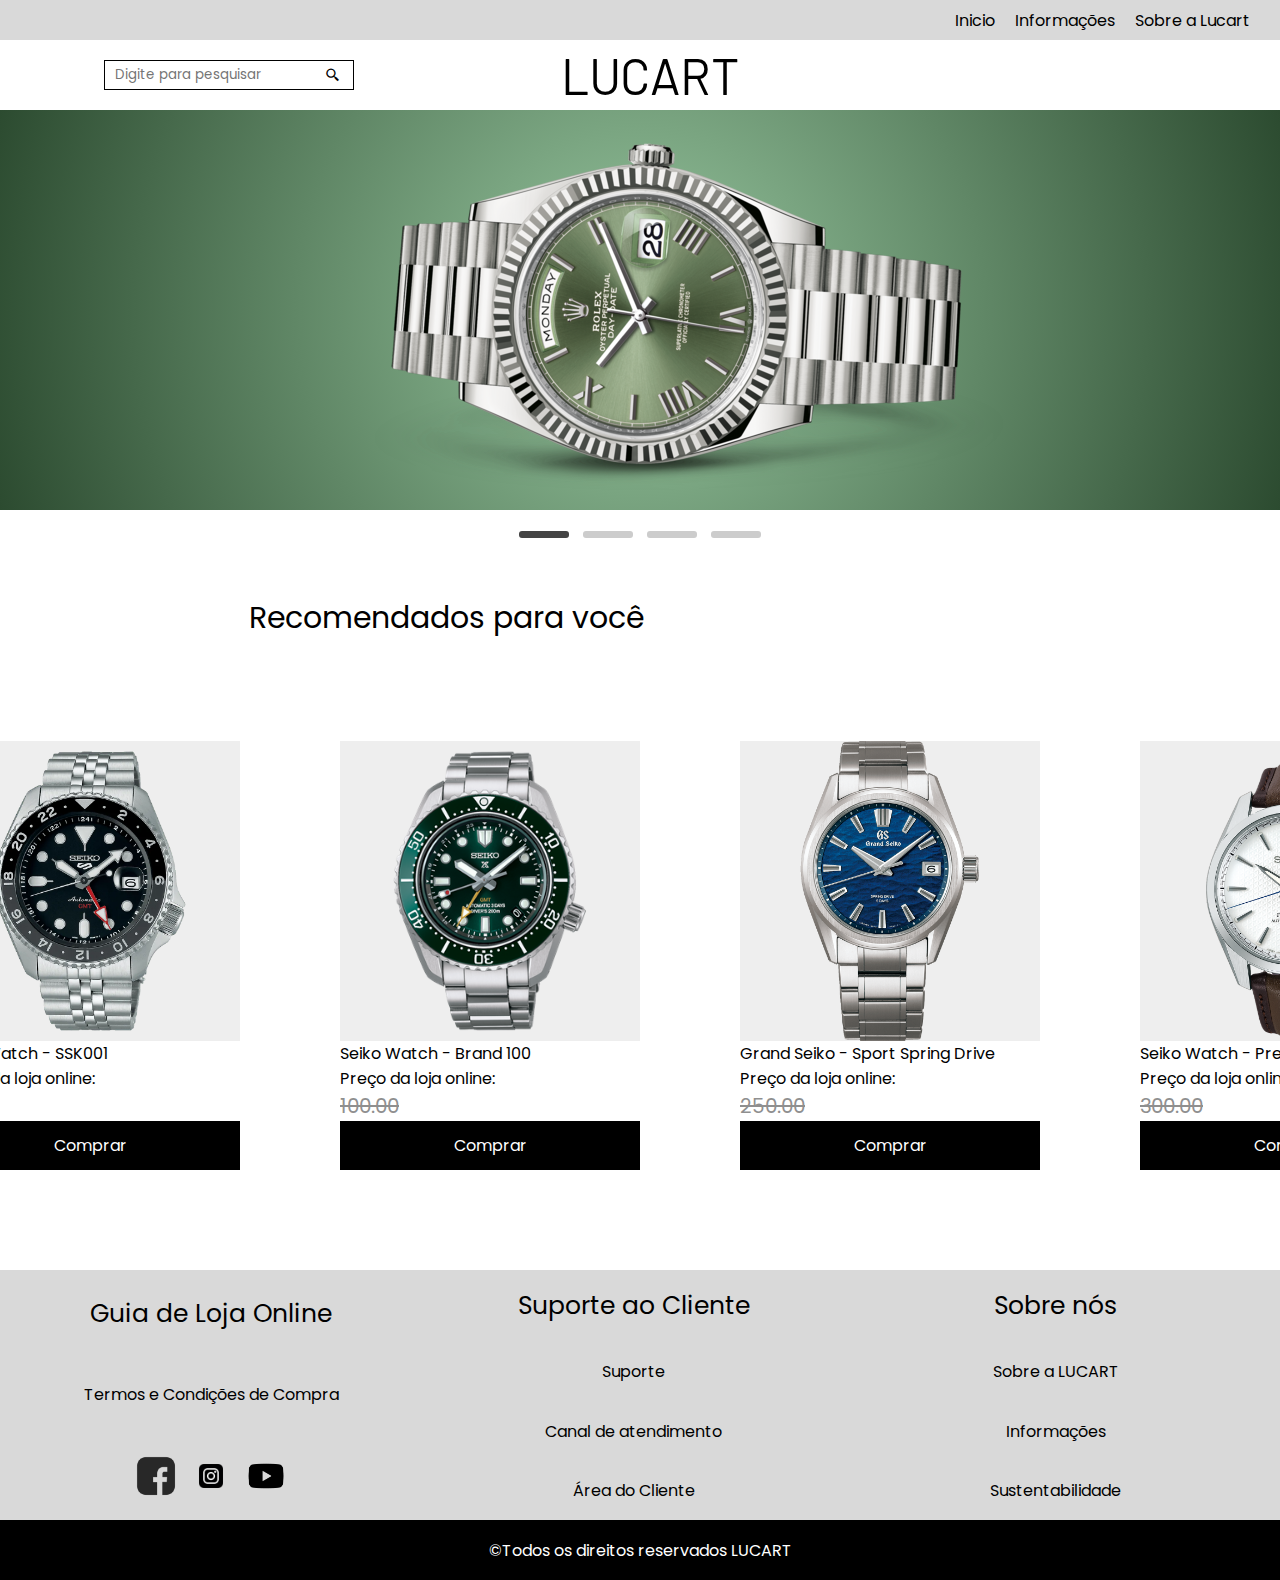
<file: index.html>
<!DOCTYPE html>
<html lang="pt-br">
<head>
    <meta charset="UTF-8">
    <meta name="viewport" content="width=device-width, initial-scale=1.0">
    <link href='https://unpkg.com/boxicons@2.1.4/css/boxicons.min.css' rel='stylesheet'>
    <link href="https://fonts.googleapis.com/css2?family=Barlow:wght@100&display=swap" rel="stylesheet">
    <link rel="stylesheet" href="style.css">
    <title>Lucart - Home page</title>
</head>
<body style="overflow-x: hidden;">  
    <!-------------------Header - Home page------------------->
    <header>

        <!--Links para aessar as outras páginas-->
        <nav class="nav-links">
            <div class="top-header">
                <ul class="nav-ul">
                    <li class="nav-li"><a class="nav-a" href="index.html">Inicio</a></li>
                    <li class="nav-li"><a class="nav-a" href="table.html">Informações</a></li>
                    <li class="nav-li"><a class="nav-a" href="">Sobre a Lucart</a></li>
                </ul>
            </div>
        </nav>

        <div class="bottom-header">
            
            <!--Barra de busca no cabeçalio-->
            <div class="search-bar">
                <input type="text" placeholder="Digite para pesquisar">
                <i class='bx bx-search-alt-2' ></i>
            </div>

            <p class="header-p"><a class="p-a" href="index.html">LUCART</a></p>

            <!--Carrosel que irá passar as imagens do site-->
            <div class="carrousel">
                <p></p>
            </div>

        </div>
    </header>

    <!--Principal do site (meio)-->
    <main>

        <!--Slider de imagens-->
        <div id="slider">
            <input type="radio" name="slider" id="slide1" checked>
            <input type="radio" name="slider" id="slide2">
            <input type="radio" name="slider" id="slide3">
            <input type="radio" name="slider" id="slide4">
            <div id="slides">
               <div id="overflow">
                  <div class="inner">
                     <div class="slide slide_1">
                        <div class="slide-content">
                           <img src="img/rolex-green.png">
                        </div>
                     </div>
                     <div class="slide slide_2">
                        <div class="slide-content">
                           <img src="img/rolex-blue.webp" width="100%"> 
                        </div>
                     </div>
                     <div class="slide slide_3">
                        <div class="slide-content">
                            <img src="img/pattek-preto.webp" width="40%">
                        </div>
                     </div>
                     <div class="slide slide_4">
                        <div class="slide-content">
                            <img src="img/omega-red.avif" width="90%">
                        </div>
                     </div>
                  </div>
               </div>
            </div>
            <div id="controls">
               <label for="slide1"></label>
               <label for="slide2"></label>
               <label for="slide3"></label>
               <label for="slide4"></label>
            </div>
            <div id="bullets">
               <label for="slide1"></label>
               <label for="slide2"></label>
               <label for="slide3"></label>
               <label for="slide4"></label>
            </div>
         </div>





        
        <div class="div-text-main">
            <p class="text-main">Recomendados para você</p>
        </div>

        <div class="product-section">
            <div class="product">
                <img src="img/seiko-watch-black.webp" width="300px">
                <p class="inf-product">Seiko Watch - SSK001</p>
                <p class="inf-product">Preço da loja online:</p>
                <p class="value-product">55.00</p>
                <p class="valor-dolar"></p>
                <a href="product.html"><button >Comprar</button></a>
            </div>
            <div class="product">
                <img src="img/seiko-watch-green.png" width="300px">
                <p class="inf-product">Seiko Watch - Brand 100</p>
                <p class="inf-product">Preço da loja online:</p>
                <p class="value-product">100.00</p>
                <p class="valor-dolar"></p>
                <a href="product2.html"><button >Comprar</button></a>
            </div>
            <div class="product">
                <img src="img/seiko-watch-blue.png" width="300px">
                <p class="inf-product">Grand Seiko - Sport Spring Drive</p>
                <p class="inf-product">Preço da loja online:</p>
                <p class="value-product">250.00</p>
                <p class="valor-dolar"></p>
                <a href="product3.html"><button>Comprar</button></a>
            </div>
            <div class="product">
                <img src="img/seiko-watch-brown.webp" width="300px">
                <p class="inf-product">Seiko Watch - Presage Sharp 110th</p>
                <p class="inf-product">Preço da loja online:</p>
                <p class="value-product">300.00</p>
                <p class="valor-dolar"></p>
                <a href="product4.html"><button>Comprar</button></a>
                   
            </div>
        </div>
    </main>

    <!--Rodapé do site (fim)-->
    <footer>

        <!--Counteúdo do footer-->
        <div class="grey-footer">
            <div class="inf-footer">
                <p>Guia de Loja Online</p>
                <a href="">Termos e Condições de Compra</a>
                <div class="img-footer">
                    <img src="img/face-black.webp">
                    <img src="img/insta-black.webp">
                    <img src="img/you-black.webp">
                </div>
            </div>

            <div class="inf-footer">
                <p>Suporte ao Cliente</p>
                <a href="">Suporte</a>
                <a href="">Canal de atendimento</a>
                <a href="">Área do Cliente</a>
            </div>

            <div class="inf-footer">
                <p>Sobre nós</p>
                <a href="">Sobre a LUCART</a>
                <a href="">Informações</a>
                <a href="">Sustentabilidade</a>
            </div>
        </div>

        <!--Direitos do site-->
        <div class="black-footer">
            <p>&copy;Todos os direitos reservados LUCART</p>
        </div>
    </footer>

    <script src="script.js"> 

    function toggleMenu() {
        const navUl = document.getElementById('nav-ul');
        navUl.classList.toggle('active');
    }

    </script>
</body>
</html>
</file>
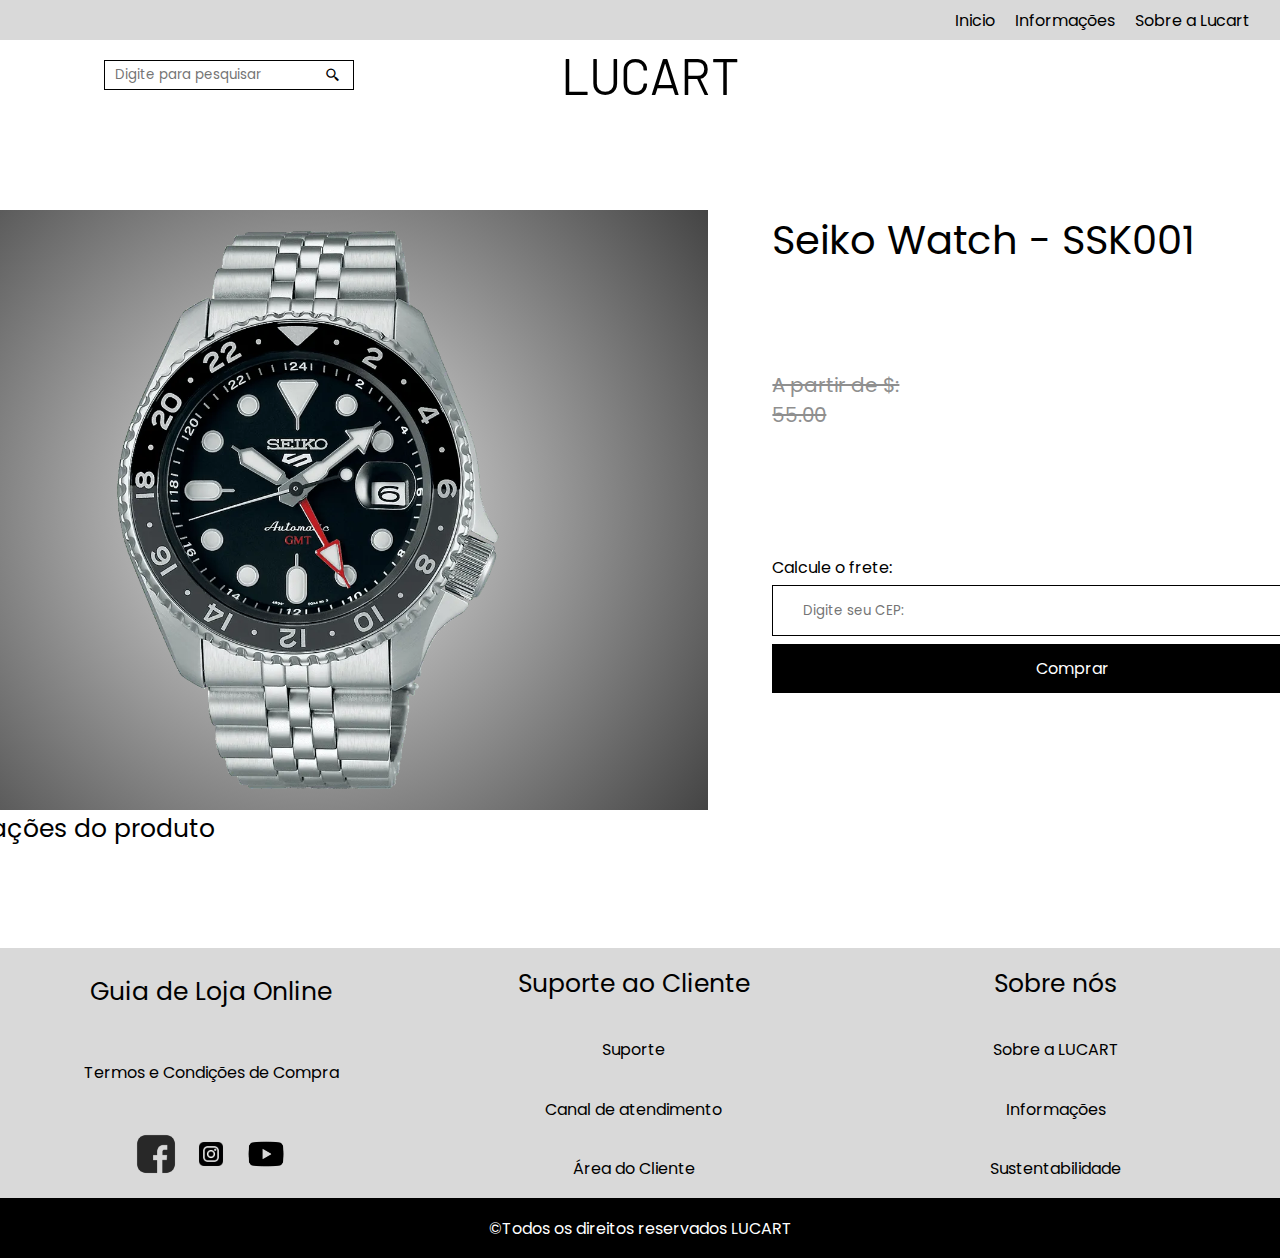
<file: product.html>
<!DOCTYPE html>
<html lang="en">
<head>
    <meta charset="UTF-8">
    <meta name="viewport" content="width=device-width, initial-scale=1.0">
    <link href='https://unpkg.com/boxicons@2.1.4/css/boxicons.min.css' rel='stylesheet'>
    <link href="https://fonts.googleapis.com/css2?family=Barlow:wght@100&display=swap" rel="stylesheet">
    <link rel="stylesheet" href="style.css">
    <title>Lucart - Table page</title>
</head>
<body>  
    <!-------------------Header - Home page------------------->
    <header>

        <!--Links para aessar as outras páginas-->
        <nav class="nav-links">
            <div class="top-header">
                <ul class="nav-ul">
                    <li class="nav-li"><a class="nav-a" href="index.html">Inicio</a></li>
                    <li class="nav-li"><a class="nav-a" href="table.html">Informações</a></li>
                    <li class="nav-li"><a class="nav-a" href="">Sobre a Lucart</a></li>
                </ul>
            </div>
        </nav>

        <div class="bottom-header">
            
            <!--Barra de busca no cabeçalio-->
            <div class="search-bar">
                <input type="text" placeholder="Digite para pesquisar">
                <i class='bx bx-search-alt-2' ></i>
            </div>

            <p class="header-p"><a class="p-a" href="index.html">LUCART</a></p>

            <!--Carrosel que irá passar as imagens do site-->
            <div class="carrousel">
                <p></p>
            </div>

        </div>
    </header>

    <!--Principal do site (meio)-->
    <main>

        <!--Produto para o usuário comprar-->
        <div class="container-product">
            <div class="image-product">
                 <div class="back-image">
                    <img src="img/seiko-watch-black.webp" width="600px">
                 </div>
                <p id="last-p">Informações do produto</p>
            </div>
            <div class="information-product">
                <p id="name-product">Seiko Watch - SSK001</p>
                <p id="text-inf-product">A partir de $:</p>
                <p class="value-product">55.00</p> <!-- Valor do produto -->
                <p class="valor-dolar"></p> <!-- Valor convertido será exibido aqui -->
                <p id="calculate">Calcule o frete:</p>
                <div class="calculate-input">
                    <input type="text" id="cep" placeholder="Digite seu CEP:" maxlength="8">
                    <button id="calculate-btn" onclick="consultarFrete()">Calcular</button>
                </div>
                <button id="buy-btn">Comprar</button>
            </div>
            <!--Resultado do calculo do CEP-->
            <div id="resultado" style="display:none;"></div> <!-- Pode esconder esta div -->

            <!-- Adicione isto (pop-up) -->
            <div class="popup-overlay" id="popupOverlay">
            <div class="popup-container">
                <button class="popup-close" id="popupClose">&times;</button>
                <div class="popup-content" id="popupContent"></div>
            </div>
            </div>
        </div>

    </main>

    <!--Rodapé do site (fim)-->
    <footer>

        <!--Counteúdo do footer-->
        <div class="grey-footer">
            <div class="inf-footer">
                <p>Guia de Loja Online</p>
                <a href="">Termos e Condições de Compra</a>
                <div class="img-footer">
                    <img src="img/face-black.webp">
                    <img src="img/insta-black.webp">
                    <img src="img/you-black.webp">
                </div>
            </div>

            <div class="inf-footer">
                <p>Suporte ao Cliente</p>
                <a href="">Suporte</a>
                <a href="">Canal de atendimento</a>
                <a href="">Área do Cliente</a>
            </div>

            <div class="inf-footer">
                <p>Sobre nós</p>
                <a href="">Sobre a LUCART</a>
                <a href="">Informações</a>
                <a href="">Sustentabilidade</a>
            </div>
        </div>

        <!--Direitos do site-->
        <div class="black-footer">
            <p>&copy;Todos os direitos reservados LUCART</p>
        </div>
    </footer>

    <script src="script.js"></script>
</body>
</html>
</file>
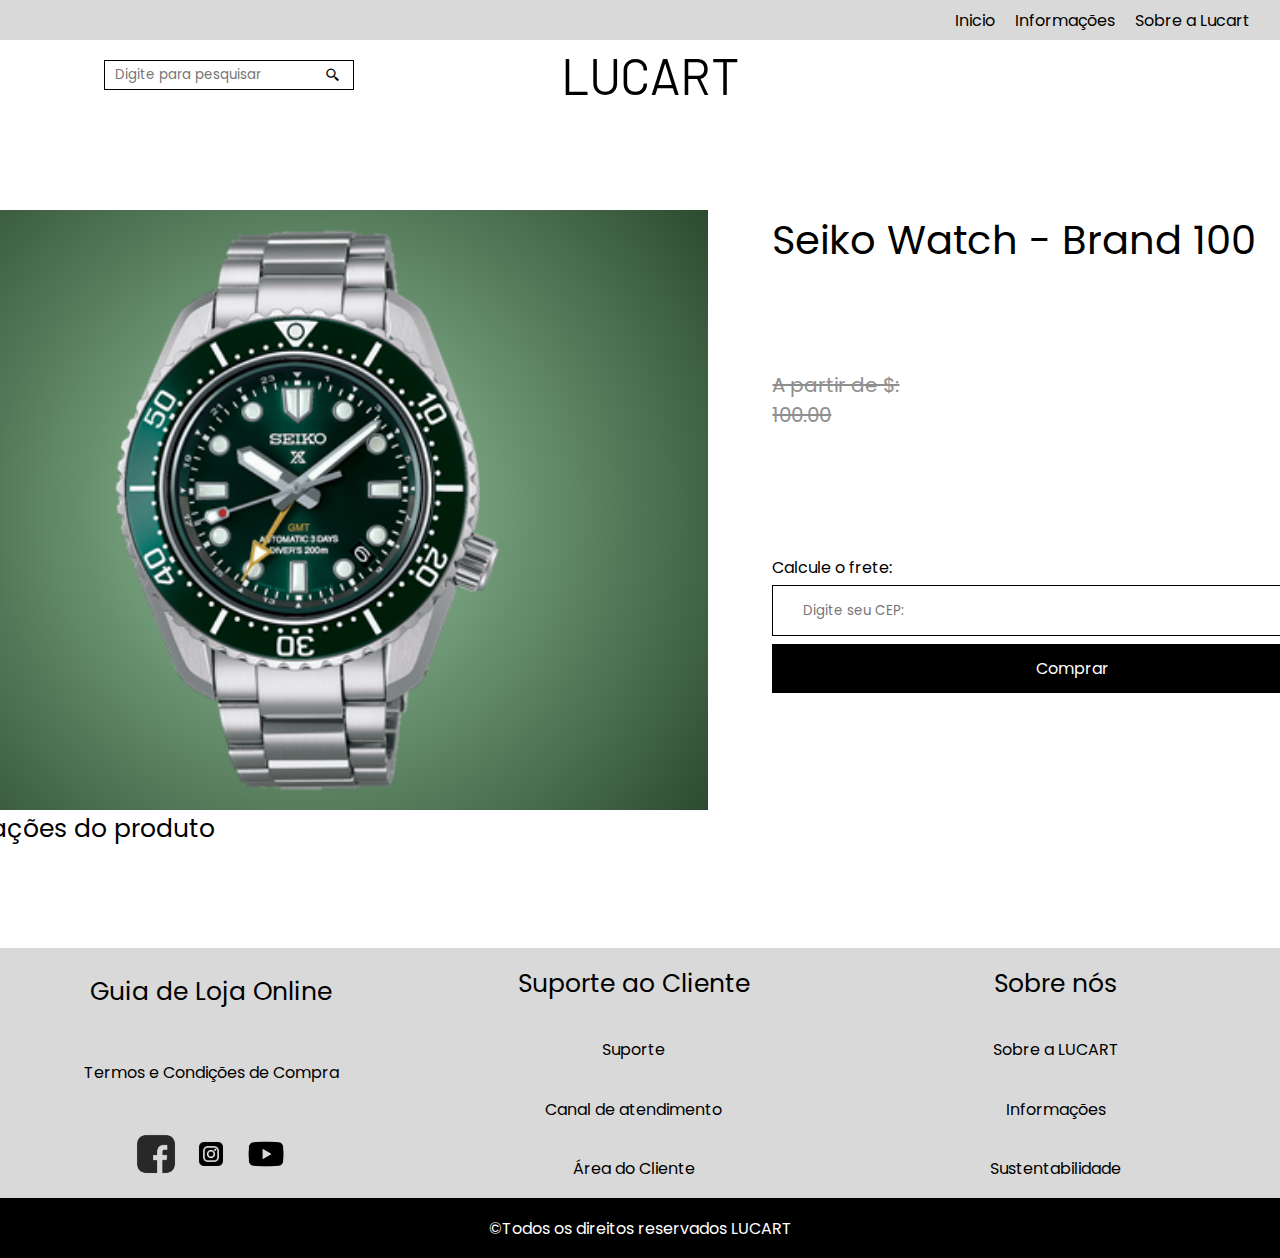
<file: product2.html>
<!DOCTYPE html>
<html lang="en">
<head>
    <meta charset="UTF-8">
    <meta name="viewport" content="width=device-width, initial-scale=1.0">
    <link href='https://unpkg.com/boxicons@2.1.4/css/boxicons.min.css' rel='stylesheet'>
    <link href="https://fonts.googleapis.com/css2?family=Barlow:wght@100&display=swap" rel="stylesheet">
    <link rel="stylesheet" href="style.css">
    <title>Lucart - Table page</title>
</head>
<body>  
    <!-------------------Header - Home page------------------->
    <header>

        <!--Links para aessar as outras páginas-->
        <nav class="nav-links">
            <div class="top-header">
                <ul class="nav-ul">
                    <li class="nav-li"><a class="nav-a" href="index.html">Inicio</a></li>
                    <li class="nav-li"><a class="nav-a" href="table.html">Informações</a></li>
                    <li class="nav-li"><a class="nav-a" href="">Sobre a Lucart</a></li>
                </ul>
            </div>
        </nav>

        <div class="bottom-header">
            
            <!--Barra de busca no cabeçalio-->
            <div class="search-bar">
                <input type="text" placeholder="Digite para pesquisar">
                <i class='bx bx-search-alt-2' ></i>
            </div>

            <p class="header-p"><a class="p-a" href="index.html">LUCART</a></p>

            <!--Carrosel que irá passar as imagens do site-->
            <div class="carrousel">
                <p></p>
            </div>

        </div>
    </header>

    <!--Principal do site (meio)-->
    <main>

        <!--Produto para o usuário comprar-->
        <div class="container-product">
            <div class="image-product">
                 <div class="back-image2">
                    <img src="img/seiko-watch-green.png" width="600px">
                 </div>
                <p id="last-p">Informações do produto</p>
            </div>
            <div class="information-product">
                <p id="name-product">Seiko Watch - Brand 100</p>
                <p id="text-inf-product">A partir de $:</p>
                <p class="value-product">100.00</p> <!-- Valor do produto -->
                <p class="valor-dolar"></p> <!-- Valor convertido será exibido aqui -->
                <p id="calculate">Calcule o frete:</p>
                <div class="calculate-input">
                    <input type="text" id="cep" placeholder="Digite seu CEP:" maxlength="8">
                    <button id="calculate-btn" onclick="consultarFrete()">Calcular</button>
                </div>
                <button id="buy-btn">Comprar</button>
            </div>
            <!--Resultado do calculo do CEP-->
            <div id="resultado" style="display:none;"></div> <!-- Pode esconder esta div -->

            <!-- Adicione isto (pop-up) -->
            <div class="popup-overlay" id="popupOverlay">
                <div class="popup-container">
                    <button class="popup-close" id="popupClose">&times;</button>
                    <div class="popup-content" id="popupContent"></div>
                </div>
            </div>
        </div>

    </main>

    <!--Rodapé do site (fim)-->
    <footer>

        <!--Counteúdo do footer-->
        <div class="grey-footer">
            <div class="inf-footer">
                <p>Guia de Loja Online</p>
                <a href="">Termos e Condições de Compra</a>
                <div class="img-footer">
                    <img src="img/face-black.webp">
                    <img src="img/insta-black.webp">
                    <img src="img/you-black.webp">
                </div>
            </div>

            <div class="inf-footer">
                <p>Suporte ao Cliente</p>
                <a href="">Suporte</a>
                <a href="">Canal de atendimento</a>
                <a href="">Área do Cliente</a>
            </div>

            <div class="inf-footer">
                <p>Sobre nós</p>
                <a href="">Sobre a LUCART</a>
                <a href="">Informações</a>
                <a href="">Sustentabilidade</a>
            </div>
        </div>

        <!--Direitos do site-->
        <div class="black-footer">
            <p>&copy;Todos os direitos reservados LUCART</p>
        </div>
    </footer>

    <script src="script.js"></script>
</body>
</html>
</file>
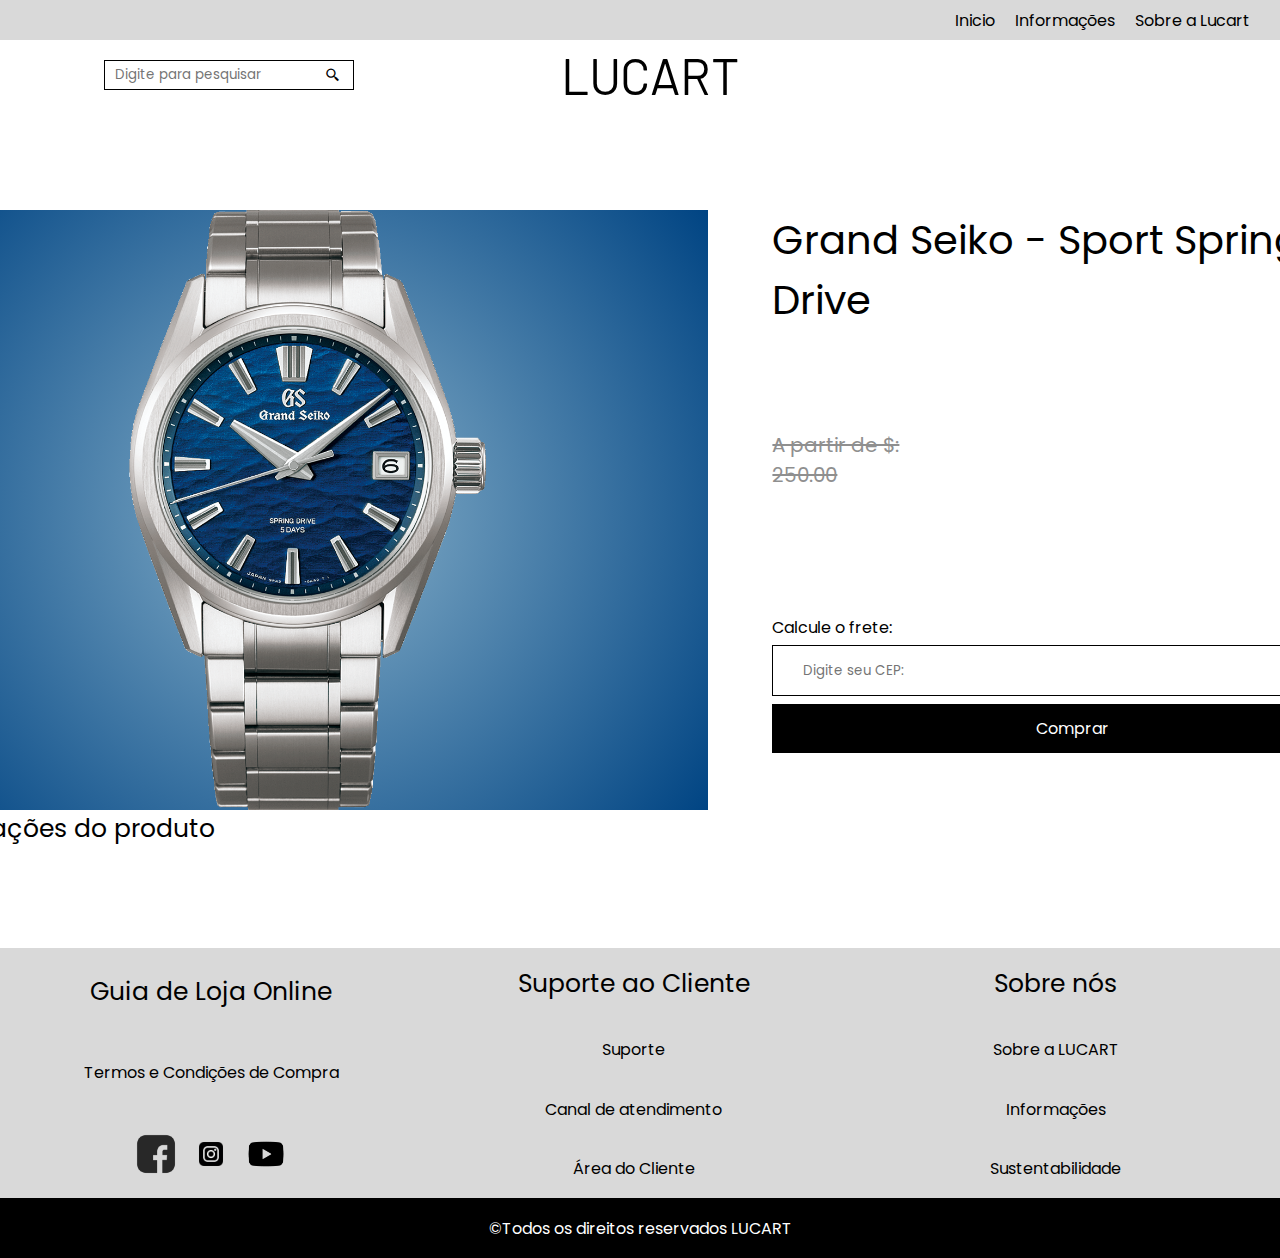
<file: product3.html>
<!DOCTYPE html>
<html lang="en">
<head>
    <meta charset="UTF-8">
    <meta name="viewport" content="width=device-width, initial-scale=1.0">
    <link href='https://unpkg.com/boxicons@2.1.4/css/boxicons.min.css' rel='stylesheet'>
    <link href="https://fonts.googleapis.com/css2?family=Barlow:wght@100&display=swap" rel="stylesheet">
    <link rel="stylesheet" href="style.css">
    <title>Lucart - Table page</title>
</head>
<body>  
    <!-------------------Header - Home page------------------->
    <header>

        <!--Links para aessar as outras páginas-->
        <nav class="nav-links">
            <div class="top-header">
                <ul class="nav-ul">
                    <li class="nav-li"><a class="nav-a" href="index.html">Inicio</a></li>
                    <li class="nav-li"><a class="nav-a" href="table.html">Informações</a></li>
                    <li class="nav-li"><a class="nav-a" href="">Sobre a Lucart</a></li>
                </ul>
            </div>
        </nav>

        <div class="bottom-header">
            
            <!--Barra de busca no cabeçalio-->
            <div class="search-bar">
                <input type="text" placeholder="Digite para pesquisar">
                <i class='bx bx-search-alt-2' ></i>
            </div>

            <p class="header-p"><a class="p-a" href="index.html">LUCART</a></p>

            <!--Carrosel que irá passar as imagens do site-->
            <div class="carrousel">
                <p></p>
            </div>

        </div>
    </header>

    <!--Principal do site (meio)-->
    <main>

        <!--Produto para o usuário comprar-->
        <div class="container-product">
            <div class="image-product">
                 <div class="back-image3">
                    <img src="img/seiko-watch-blue.png" width="600px">
                 </div>
                <p id="last-p">Informações do produto</p>
            </div>
            <div class="information-product">
                <p id="name-product">Grand Seiko - Sport Spring Drive</p>
                <p id="text-inf-product">A partir de $:</p>
                <p class="value-product">250.00</p> <!-- Valor do produto -->
                <p class="valor-dolar"></p> <!-- Valor convertido será exibido aqui -->
                <p id="calculate">Calcule o frete:</p>
                <div class="calculate-input">
                    <input type="text" id="cep" placeholder="Digite seu CEP:" maxlength="8">
                    <button id="calculate-btn" onclick="consultarFrete()">Calcular</button>
                </div>
                <button id="buy-btn">Comprar</button>
            </div>
            <!--Resultado do calculo do CEP-->
            <div id="resultado" style="display:none;"></div> <!-- Pode esconder esta div -->

            <!-- Adicione isto (pop-up) -->
            <div class="popup-overlay" id="popupOverlay">
            <div class="popup-container">
                <button class="popup-close" id="popupClose">&times;</button>
                <div class="popup-content" id="popupContent"></div>
            </div>
            </div>
        </div>

    </main>

    <!--Rodapé do site (fim)-->
    <footer>

        <!--Counteúdo do footer-->
        <div class="grey-footer">
            <div class="inf-footer">
                <p>Guia de Loja Online</p>
                <a href="">Termos e Condições de Compra</a>
                <div class="img-footer">
                    <img src="img/face-black.webp">
                    <img src="img/insta-black.webp">
                    <img src="img/you-black.webp">
                </div>
            </div>

            <div class="inf-footer">
                <p>Suporte ao Cliente</p>
                <a href="">Suporte</a>
                <a href="">Canal de atendimento</a>
                <a href="">Área do Cliente</a>
            </div>

            <div class="inf-footer">
                <p>Sobre nós</p>
                <a href="">Sobre a LUCART</a>
                <a href="">Informações</a>
                <a href="">Sustentabilidade</a>
            </div>
        </div>

        <!--Direitos do site-->
        <div class="black-footer">
            <p>&copy;Todos os direitos reservados LUCART</p>
        </div>
    </footer>

    <script src="script.js"></script>
</body>
</html>
</file>
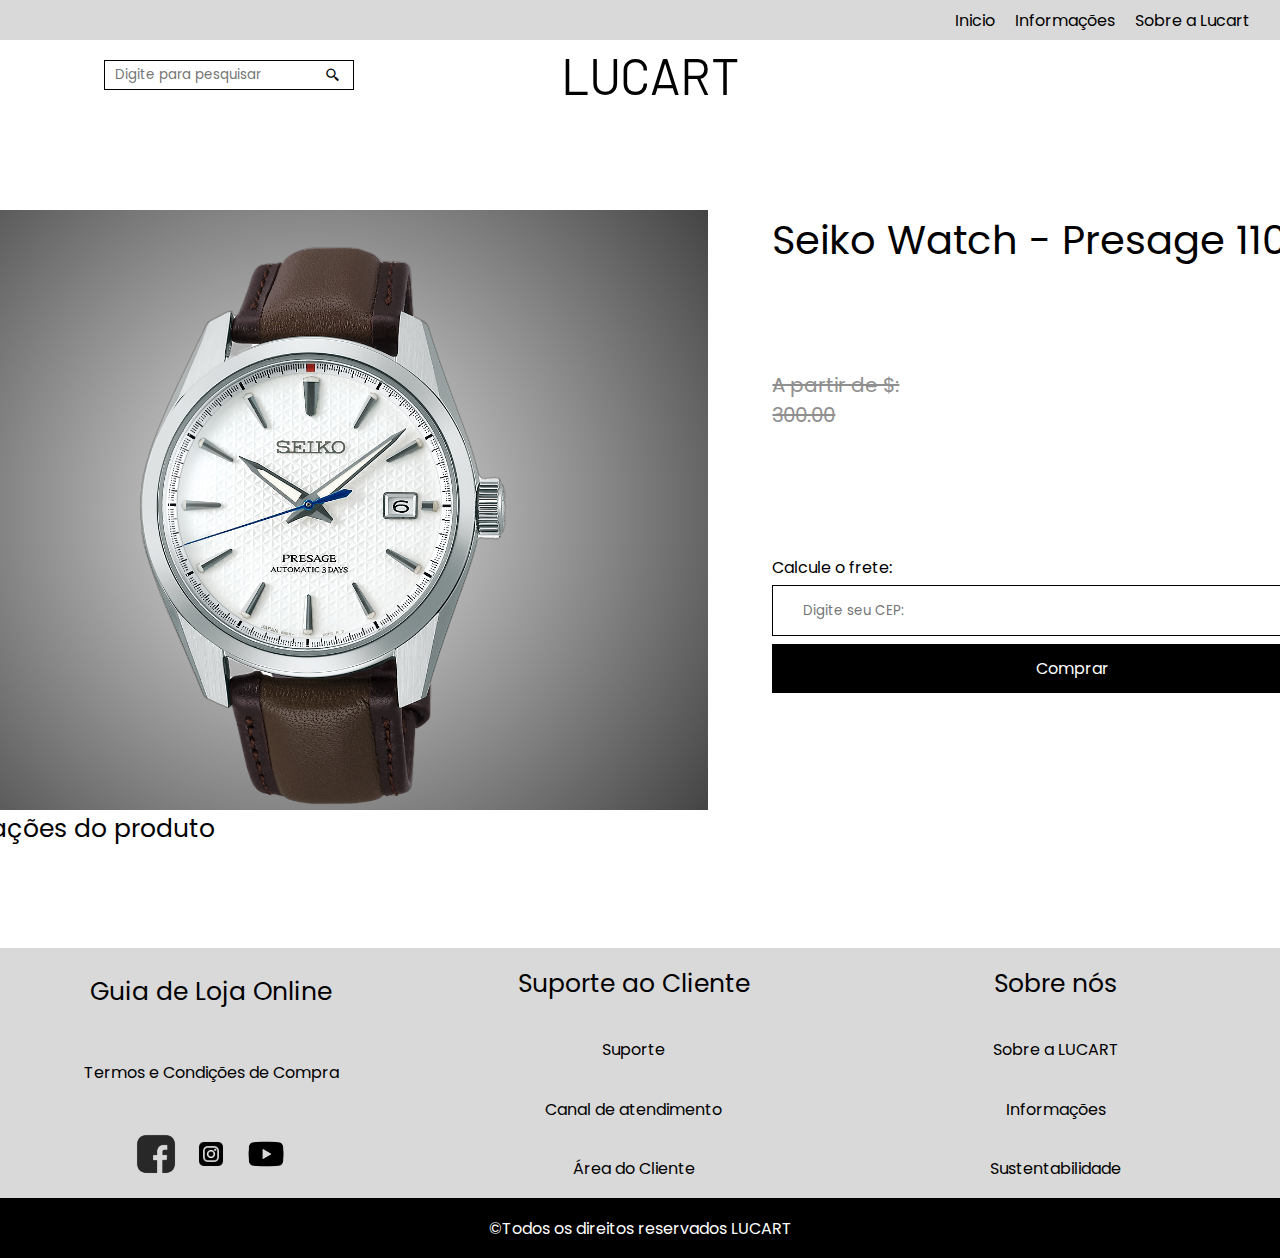
<file: product4.html>
<!DOCTYPE html>
<html lang="en">
<head>
    <meta charset="UTF-8">
    <meta name="viewport" content="width=device-width, initial-scale=1.0">
    <link href='https://unpkg.com/boxicons@2.1.4/css/boxicons.min.css' rel='stylesheet'>
    <link href="https://fonts.googleapis.com/css2?family=Barlow:wght@100&display=swap" rel="stylesheet">
    <link rel="stylesheet" href="style.css">
    <title>Lucart - Table page</title>
</head>
<body>  
    <!-------------------Header - Home page------------------->
    <header>

        <!--Links para aessar as outras páginas-->
        <nav class="nav-links">
            <div class="top-header">
                <ul class="nav-ul">
                    <li class="nav-li"><a class="nav-a" href="index.html">Inicio</a></li>
                    <li class="nav-li"><a class="nav-a" href="table.html">Informações</a></li>
                    <li class="nav-li"><a class="nav-a" href="">Sobre a Lucart</a></li>
                </ul>
            </div>
        </nav>

        <div class="bottom-header">
            
            <!--Barra de busca no cabeçalio-->
            <div class="search-bar">
                <input type="text" placeholder="Digite para pesquisar">
                <i class='bx bx-search-alt-2' ></i>
            </div>

            <p class="header-p"><a class="p-a" href="index.html">LUCART</a></p>

            <!--Carrosel que irá passar as imagens do site-->
            <div class="carrousel">
                <p></p>
            </div>

        </div>
    </header>

    <!--Principal do site (meio)-->
    <main>

        <!--Produto para o usuário comprar-->
        <div class="container-product">
            <div class="image-product">
                 <div class="back-image">
                    <img src="img/seiko-watch-brown.webp" width="600px">
                 </div>
                <p id="last-p">Informações do produto</p>
            </div>
            <div class="information-product">
                <p id="name-product">Seiko Watch - Presage 110th</p>
                <p id="text-inf-product">A partir de $:</p>
                <p class="value-product">300.00</p> <!-- Valor do produto -->
                <p class="valor-dolar"></p> <!-- Valor convertido será exibido aqui -->
                <p id="calculate">Calcule o frete:</p>
                <div class="calculate-input">
                    <input type="text" id="cep" placeholder="Digite seu CEP:" maxlength="8">
                    <button id="calculate-btn" onclick="consultarFrete()">Calcular</button>
                </div>
                <button id="buy-btn">Comprar</button>
            </div>
            <!--Resultado do calculo do CEP-->
            <div id="resultado" style="display:none;"></div> <!-- Pode esconder esta div -->

            <!-- Adicione isto (pop-up) -->
            <div class="popup-overlay" id="popupOverlay">
            <div class="popup-container">
                <button class="popup-close" id="popupClose">&times;</button>
                <div class="popup-content" id="popupContent"></div>
            </div>
            </div>
        </div>

    </main>

    <!--Rodapé do site (fim)-->
    <footer>

        <!--Counteúdo do footer-->
        <div class="grey-footer">
            <div class="inf-footer">
                <p>Guia de Loja Online</p>
                <a href="">Termos e Condições de Compra</a>
                <div class="img-footer">
                    <img src="img/face-black.webp">
                    <img src="img/insta-black.webp">
                    <img src="img/you-black.webp">
                </div>
            </div>

            <div class="inf-footer">
                <p>Suporte ao Cliente</p>
                <a href="">Suporte</a>
                <a href="">Canal de atendimento</a>
                <a href="">Área do Cliente</a>
            </div>

            <div class="inf-footer">
                <p>Sobre nós</p>
                <a href="">Sobre a LUCART</a>
                <a href="">Informações</a>
                <a href="">Sustentabilidade</a>
            </div>
        </div>

        <!--Direitos do site-->
        <div class="black-footer">
            <p>&copy;Todos os direitos reservados LUCART</p>
        </div>
    </footer>

    <script src="script.js"></script>
</body>
</html>
</file>
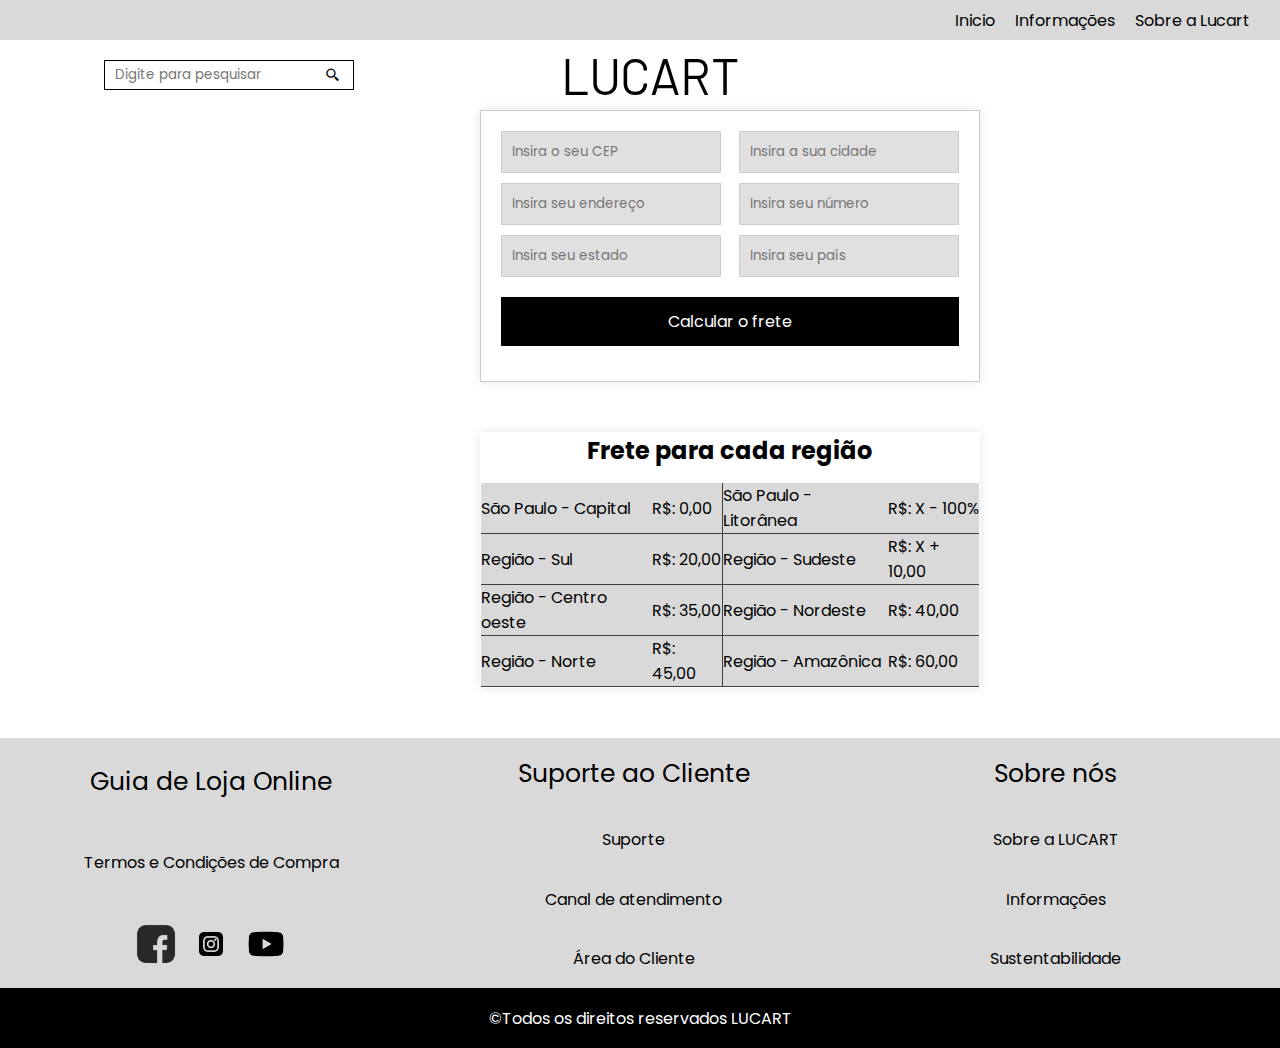
<file: table.html>
<!DOCTYPE html>
<html lang="en">
<head>
    <meta charset="UTF-8">
    <meta name="viewport" content="width=device-width, initial-scale=1.0">
    <link href='https://unpkg.com/boxicons@2.1.4/css/boxicons.min.css' rel='stylesheet'>
    <link href="https://fonts.googleapis.com/css2?family=Barlow:wght@100&display=swap" rel="stylesheet">
    <link rel="stylesheet" href="style.css">
    <title>Lucart - Table page</title>
</head>
<body>  
    <!-------------------Header - Home page------------------->
    <header>

        <!--Links para aessar as outras páginas-->
        <nav class="nav-links">
            <div class="top-header">
                <ul class="nav-ul">
                    <li class="nav-li"><a class="nav-a" href="index.html">Inicio</a></li>
                    <li class="nav-li"><a class="nav-a" href="table.html">Informações</a></li>
                    <li class="nav-li"><a class="nav-a" href="">Sobre a Lucart</a></li>
                </ul>
            </div>
        </nav>

        <div class="bottom-header">
            
            <!--Barra de busca no cabeçalio-->
            <div class="search-bar">
                <input type="text" placeholder="Digite para pesquisar">
                <i class='bx bx-search-alt-2' ></i>
            </div>

            <p class="header-p"><a class="p-a" href="index.html">LUCART</a></p>

            <!--Carrosel que irá passar as imagens do site-->
            <div class="carrousel">
                <p></p>
            </div>

        </div>
    </header>

    <!--Principal do site (meio)-->
    <main>

        <!--Tabela do calculo de frete-->
        <div class="container">
            <div class="form-group">
                <div class="left">
                    <input type="text" id="cep" placeholder="Insira o seu CEP">
                    <input type="text" id="endereco" placeholder="Insira seu endereço">
                    <input type="text" id="estado" placeholder="Insira seu estado">
                </div>
                <div class="right">
                    <input type="text" id="cidade" placeholder="Insira a sua cidade">
                    <input type="text" id="numero" placeholder="Insira seu número">
                    <input type="text" id="pais" placeholder="Insira seu país">
                </div>
            </div>
            <button onclick="calcularFrete()">Calcular o frete</button>
            <p id="resultado"></p>
        </div>

        <!---->
        <div class="table-container">
            <h2>Frete para cada região</h2>
            <table>
                <tr class="gray">
                    <td>São Paulo - Capital</td>
                    <td class="middle">R$: 0,00</td>
                    <td>São Paulo - Litorânea</td>
                    <td>R$: X - 100%</td>
                </tr>
                <tr>
                    <td>Região - Sul</td>
                    <td class="middle">R$: 20,00</td>
                    <td>Região - Sudeste</td>
                    <td>R$: X + 10,00</td>
                </tr>
                <tr class="gray">
                    <td>Região - Centro oeste</td>
                    <td class="middle">R$: 35,00</td>
                    <td>Região - Nordeste</td>
                    <td>R$: 40,00</td>
                </tr>
                <tr>
                    <td>Região - Norte</td>
                    <td class="middle">R$: 45,00</td>
                    <td>Região - Amazônica</td>
                    <td>R$: 60,00</td>
                </tr>
            </table>
        </div>

    </main>

    <!--Rodapé do site (fim)-->
    <footer>

        <!--Counteúdo do footer-->
        <div class="grey-footer">
            <div class="inf-footer">
                <p>Guia de Loja Online</p>
                <a href="">Termos e Condições de Compra</a>
                <div class="img-footer">
                    <img src="img/face-black.webp">
                    <img src="img/insta-black.webp">
                    <img src="img/you-black.webp">
                </div>
            </div>

            <div class="inf-footer">
                <p>Suporte ao Cliente</p>
                <a href="">Suporte</a>
                <a href="">Canal de atendimento</a>
                <a href="">Área do Cliente</a>
            </div>

            <div class="inf-footer">
                <p>Sobre nós</p>
                <a href="">Sobre a LUCART</a>
                <a href="">Informações</a>
                <a href="">Sustentabilidade</a>
            </div>
        </div>

        <!--Direitos do site-->
        <div class="black-footer">
            <p>&copy;Todos os direitos reservados LUCART</p>
        </div>
    </footer>
</body>
</html>
</file>
<file: style.css>
@import url('https://fonts.googleapis.com/css2?family=Poppins:ital,wght@0,100;0,200;0,300;0,400;0,500;0,600;0,700;0,800;0,900;1,100;1,200;1,300;1,400;1,500;1,600;1,700;1,800;1,900&display=swap');

* {
    font-family: "Poppins";
    box-sizing: border-box;
    margin: 0;
    padding: 0;
}

.body {
    display: flex;
    flex-direction: column;
    min-height: 100vh;
    
}

/* Cores do site como variável */
:root {
    --branco: #ffff;
    --cinza: #D9D9D9;
    --cinza-escuro: #8F8F8F;
    --preto: #000000;
}

/*--------------|Header|--------------*/
header{
    display: flex;
    width: 100%;
    flex-direction: column;
}

.top-header {
    display: flex;
    justify-content: flex-end;
    align-items: center;
    flex-direction: row;
    background-color: var(--cinza);
    width: 100%;
    height: 40px;
    top: 0;
    padding-right: 30px;
}

.bottom-header {
    display: flex;
    justify-content: space-around;
    padding-right: 230px;
    align-items: center;
    height: 70px;
    width: 100%;
}

.nav-ul {
    display: flex;
    gap: 20px;
    list-style: none;
    text-decoration: none;
}

.nav-a {
    list-style: none;
    text-decoration: none;
    color: var(--preto);
}

.header-p {
    font-size: 50px;
}

.search-bar {
    display: flex;
    align-items: center;
    height: 30px;
    width: 250px;
    border: 1px solid var(--preto);
}

.search-bar input {
    border: transparent;
    padding-left: 10px;
    outline: none;
    width: 220px;
}

.input-search::placeholder {
    padding-left: 8px;
}

.p-a {
    display: flex;
    font-family: 'Barlow', sans-serif;
    text-decoration: none;
    list-style: none;
    color: var(--preto);
}



/*--------------|Main-index|-------------- */
main {
    margin-bottom: 100px;
}

.product-section {
    display: flex;
    justify-content: center;
    align-items: center;
    
}

.product {
    width: fit-content;
    height: fit-content;
    display: flex;  
    flex-direction: column;
    align-items: flex-start;
    justify-content: center;
    margin-left: 100px;
}

.product img {
    background-color: rgb(238, 238, 238);
}

a button {
    width: 300px;
}

.div-text-main {
    position: relative;
    left: 8.3em;
    margin-top: 50px;
    margin-bottom: 100px;
    width: fit-content;
    font-size: 30px;
}

/*Carrosel de imagens*/
#slider {
    margin: 0px;
    width: 100%;
    text-align: center;
 }
 #slider input[type=radio] {
    display: none;
 }
 #slider label {
    cursor:pointer;
    text-decoration: none;
 }
 #slides {
    background: #fff;
    position: relative;
    z-index: 1;
 }
 #overflow {
    width: 100%;
    overflow: hidden;
 }
 #slide1:checked ~ #slides .inner {
    margin-left: 0;
 }
 #slide2:checked ~ #slides .inner {
    margin-left: -100%;
 }
 #slide3:checked ~ #slides .inner {
    margin-left: -200%;
 }
 #slide4:checked ~ #slides .inner {
    margin-left: -300%;
 }
 #slides .inner {
    transition: margin-left 800ms cubic-bezier(0.770, 0.000, 0.175, 1.000);
    width: 400%;
    line-height: 0;
    height: 400px;
 }
 #slides .slide {
    width: 25%;
    float:left;
    display: flex;
    justify-content: center;
    align-items: center;
    height: 100%;
    color: #fff;
 }
 #slides .slide_1 {
    background: rgb(148,195,156);
    background: radial-gradient(circle, rgba(148,195,156,1) 3%, rgba(44,75,48,1) 100%);
 }
 #slides .slide_2 {
    background: rgb(140,180,204);
    background: radial-gradient(circle, rgba(140,180,204,1) 0%, rgba(0,68,131,1) 100%);
 }
 #slides .slide_3 {
    background: rgb(233,233,233);
    background: radial-gradient(circle, rgba(233,233,233,1) 0%, rgba(68,68,68,1) 100%);
 }
 #slides .slide_4 {
    background: rgb(196,155,155);
    background: radial-gradient(circle, rgba(196,155,155,1) 0%, rgba(126,30,30,1) 100%);
 }
 #controls {
    margin: -190px 0 0 0;
    width: 100%;
    height: 50px;
    z-index: 3;
    position: relative;
 }
 #controls label {
    transition: opacity 0.2s ease-out;
    display: none;
    width: 50px;
    height: 50px;
    opacity: .4;
 }
 #controls label:hover {
    opacity: 1;
 }
 #slide1:checked ~ #controls label:nth-child(2),
 #slide2:checked ~ #controls label:nth-child(3),
 #slide3:checked ~ #controls label:nth-child(4),
 #slide4:checked ~ #controls label:nth-child(1) {
    background: url(https://image.flaticon.com/icons/svg/130/130884.svg) no-repeat;
    float:right;
    margin: 0 -50px 0 0;
    display: block;
 }
 #slide1:checked ~ #controls label:nth-last-child(2),
 #slide2:checked ~ #controls label:nth-last-child(3),
 #slide3:checked ~ #controls label:nth-last-child(4),
 #slide4:checked ~ #controls label:nth-last-child(1) {
    background: url(https://image.flaticon.com/icons/svg/130/130882.svg) no-repeat;
    float:left;
    margin: 0 0 0 -50px;
    display: block;
 }
 #bullets {
    margin: 150px 0 0;
    text-align: center;
 }
 #bullets label {
    display: inline-block;
    width: 50px;
    height: 7px;
    border-radius: 3px;
    background: #ccc;
    margin: 0 5px;
 }
 #slide1:checked ~ #bullets label:nth-child(1),
 #slide2:checked ~ #bullets label:nth-child(2),
 #slide3:checked ~ #bullets label:nth-child(3),
 #slide4:checked ~ #bullets label:nth-child(4) {
    background: #444;
 }

 /*--------------|Main - product|-------------- */
 .container-product {
    margin: 100px;
    display: flex;
    justify-content: center;
     
 }

 .image-product {
    width: fit-content;
    padding-right: 6%;
 }

 .back-image {
    display: flex;
    justify-content: center;
    background: rgb(233,233,233);
    background: radial-gradient(circle, rgba(233,233,233,1) 0%, rgba(68,68,68,1) 100%);
    width: 800px;
 }

 .back-image2 {
    display: flex;
    justify-content: center;
    background: rgb(148,195,156);
    background: radial-gradient(circle, rgba(148,195,156,1) 3%, rgba(44,75,48,1) 100%);
    width: 800px;
 }

 .back-image3 {
    display: flex;
    justify-content: center;
    background: rgb(140,180,204);
    background: radial-gradient(circle, rgba(140,180,204,1) 0%, rgba(0,68,131,1) 100%);
    width: 800px;
 }

 .information-product {
    display: flex;
    align-items: baseline;
    flex-direction: column;
    padding-bottom: 138px;
 }

 #buy-btn {
    width: 600px;
 }

 #text-inf-product {
    position: relative;
    top: 20%;
    font-size: 20px;
    color: var(--cinza-escuro);
    text-decoration: line-through;
 }

 .value-product {
    position: relative;
    font-size: 20px;
    top: 20%;
    color: var(--cinza-escuro);
    text-decoration: line-through;
 }

 .information-product .valor-dolar {
    position: relative;
    top: 20%;
    font-size: 40px;
    font-weight: bold;
 }

 #calculate {
    position: relative;
    top: 45%;
 }

 .calculate-input {
    display: flex;
    align-items: center;
    gap: 45%;
    position: relative;
    top: 46%;
    width: 600px;
    border: 1px solid var(--preto);
 }

 .calculate-input input {
    outline: none;
    border: transparent;
    margin-left: 5%;
 }

 #calculate-btn {

 }

 #buy-btn {
    position: relative;
    top: 47.65%;
 }

 #name-product {
    font-size: 40px;
 }

#last-p {
    font-size: 25px;
}




/*--------------|Main - table|-------------- */
.container {
    position: relative;
    left: 37.5%;
    top: 00px;
    background: white;
    padding: 20px;
    box-shadow: 0px 0px 10px rgba(0, 0, 0, 0.1);
    border: 1px solid #ccc;
    width: 500px;
}
.form-group {
    display: flex;
    justify-content: space-between;
    margin-bottom: 10px;
}
.left, .right {
    width: 48%;
    display: flex;
    flex-direction: column;
}
.left input, .right input {
    padding: 10px;
    margin-bottom: 10px;
    border: 1px solid #ccc;
    background: #e0e0e0;
}
button {
    width: 100%;
    padding: 12px;
    background: black;
    color: white;
    border: none;
    cursor: pointer;
    font-size: 16px;
    transition: 0.3s ease;
}

button:hover {
    transition: 0.3s ease;
    background-color: #1d1d1d;
    transform: scale(1.1);
}

button:active {
    transform: scale(0.95);
    
}



#resultado {
    text-align: center;
    margin-top: 15px;
    font-weight: bold;
}

.table-container {
    position: relative;
    left: 37.5%;
    top: 50px;
    background: rgb(255, 255, 255);
    width: 80px;
    box-shadow: 0px 0px 10px rgba(0, 0, 0, 0.1);
    border: 1px solid rgb(255, 255, 255);
    width: 500px;
    text-align: center;
}
h2 {
    margin-bottom: 15px;
}
table {
    width: 100%;
    border-collapse: collapse;
}
th, td {
    width: 40px 60px;
    border-bottom: 1px solid rgb(63, 63, 63);
    text-align: left;
}
td.middle {
    border-right: 1px solid rgb(63, 63, 63);
}
th {
    background: white;
    font-weight: bold;
}
td {
    background: var(--cinza);
}
.gray {
    background: #cfcaca;
}



/*--------------|Footer|-------------- */
footer {
    display: flex;
    flex-direction: column;
    position: relative;
    bottom: 0;
    width: 100%;
}

.grey-footer {
    display: flex;
    width: 100%;
    height: 250px;
    background-color: var(--cinza);
}

.black-footer {
    display: flex;
    justify-content: center;
    align-items: center;
    height: 60px;
    width: 100%;
    background-color: var(--preto);
    color: var(--branco);
}

.inf-footer {
    display: flex;
    justify-content: space-around;
    align-items: center;
    flex-direction: column;
    width: 33%;
    list-style: none;
    text-decoration: none;
}

.inf-footer p {
    font-size: 25px;
}

.inf-footer a {
    list-style: none;
    text-decoration: none;
    color: var(--preto);
    
}

.img-footer {
    display: flex;
    gap: 15px;
}

.img-footer img {
    width: 40px;
}

/*Responsividade do site*/
@media screen and (max-width: 900px) {
    #slide1:checked ~ #controls label:nth-child(2),
    #slide2:checked ~ #controls label:nth-child(3),
    #slide3:checked ~ #controls label:nth-child(4),
    #slide4:checked ~ #controls label:nth-child(1),
    #slide1:checked ~ #controls label:nth-last-child(2),
    #slide2:checked ~ #controls label:nth-last-child(3),
    #slide3:checked ~ #controls label:nth-last-child(4),
    #slide4:checked ~ #controls label:nth-last-child(1) {
       margin: 0;
    }
    #slides {
       max-width: calc(100% - 140px);
       margin: 0 auto;
    }
 }

 /* Menu Hamburger */
.hamburger {
    display: none;
    font-size: 30px;
    cursor: pointer;
}

/*------------------Pop-CEP--------------------*/
.popup-overlay {
    position: fixed;
    top: 0;
    left: 0;
    width: 100%;
    height: 100%;
    background-color: rgba(0, 0, 0, 0.5);
    display: none;
    justify-content: center;
    align-items: center;
    z-index: 1000;
}

.popup-overlay.active {
    display: flex;
}

.popup-container {
    background-color: white;
    padding: 20px;
    border-radius: 8px;
    width: 90%;
    max-width: 500px;
    position: relative;
}

.popup-close {
    position: absolute;
    top: 10px;
    right: 10px;
    background: none;
    border: none;
    font-size: 20px;
    cursor: pointer;
}




@media screen and (max-width: 768px) {
    .hamburger {
        display: block;
    }

    .nav-ul {
        display: none;
        flex-direction: column;
        background-color: var(--cinza);
        position: absolute;
        top: 40px;
        right: 0;
        width: 100%;
        padding: 10px;
    }

    .nav-ul.active {
        display: flex;
    }

    .nav-li {
        margin: 10px 0;
    }

    .top-header {
        justify-content: space-between;
        padding: 0 20px;
    }

    .bottom-header {
        flex-direction: column;
        align-items: center;
        padding-right: 0;
        height: auto;
        gap: 10px;
    }

    .search-bar {
        width: 80%;
        margin-bottom: 10px;
    }

    .header-p {
        font-size: 40px;
    }

    #slides .inner {
        height: 300px;
    }

    .div-text-main {
        left: 0;
        text-align: center;
        margin: 20px 0;
    }

    .product-section {
        flex-direction: column;
        align-items: center;
        gap: 20px;
    }

    .product {
        margin-left: 0;
    }

    .product img {
        width: 100%;
    }

    a button {
        width: 100%;
    }

    .container-product {
        flex-direction: column;
        align-items: center;
        margin: 20px;
    }

    .image-product {
        padding-right: 0;
    }

    .back-image {
        width: 100%;
    }

    .information-product {
        align-items: center;
        padding-bottom: 20px;
    }

    #buy-btn, .calculate-input {
        width: 100%;
    }

    .calculate-input {
        gap: 10px;
    }

    .grey-footer {
        flex-direction: column;
        height: auto;
        padding: 20px;
    }

    .inf-footer {
        width: 100%;
        margin-bottom: 20px;
    }

    .img-footer {
        justify-content: center;
    }

}
</file>
